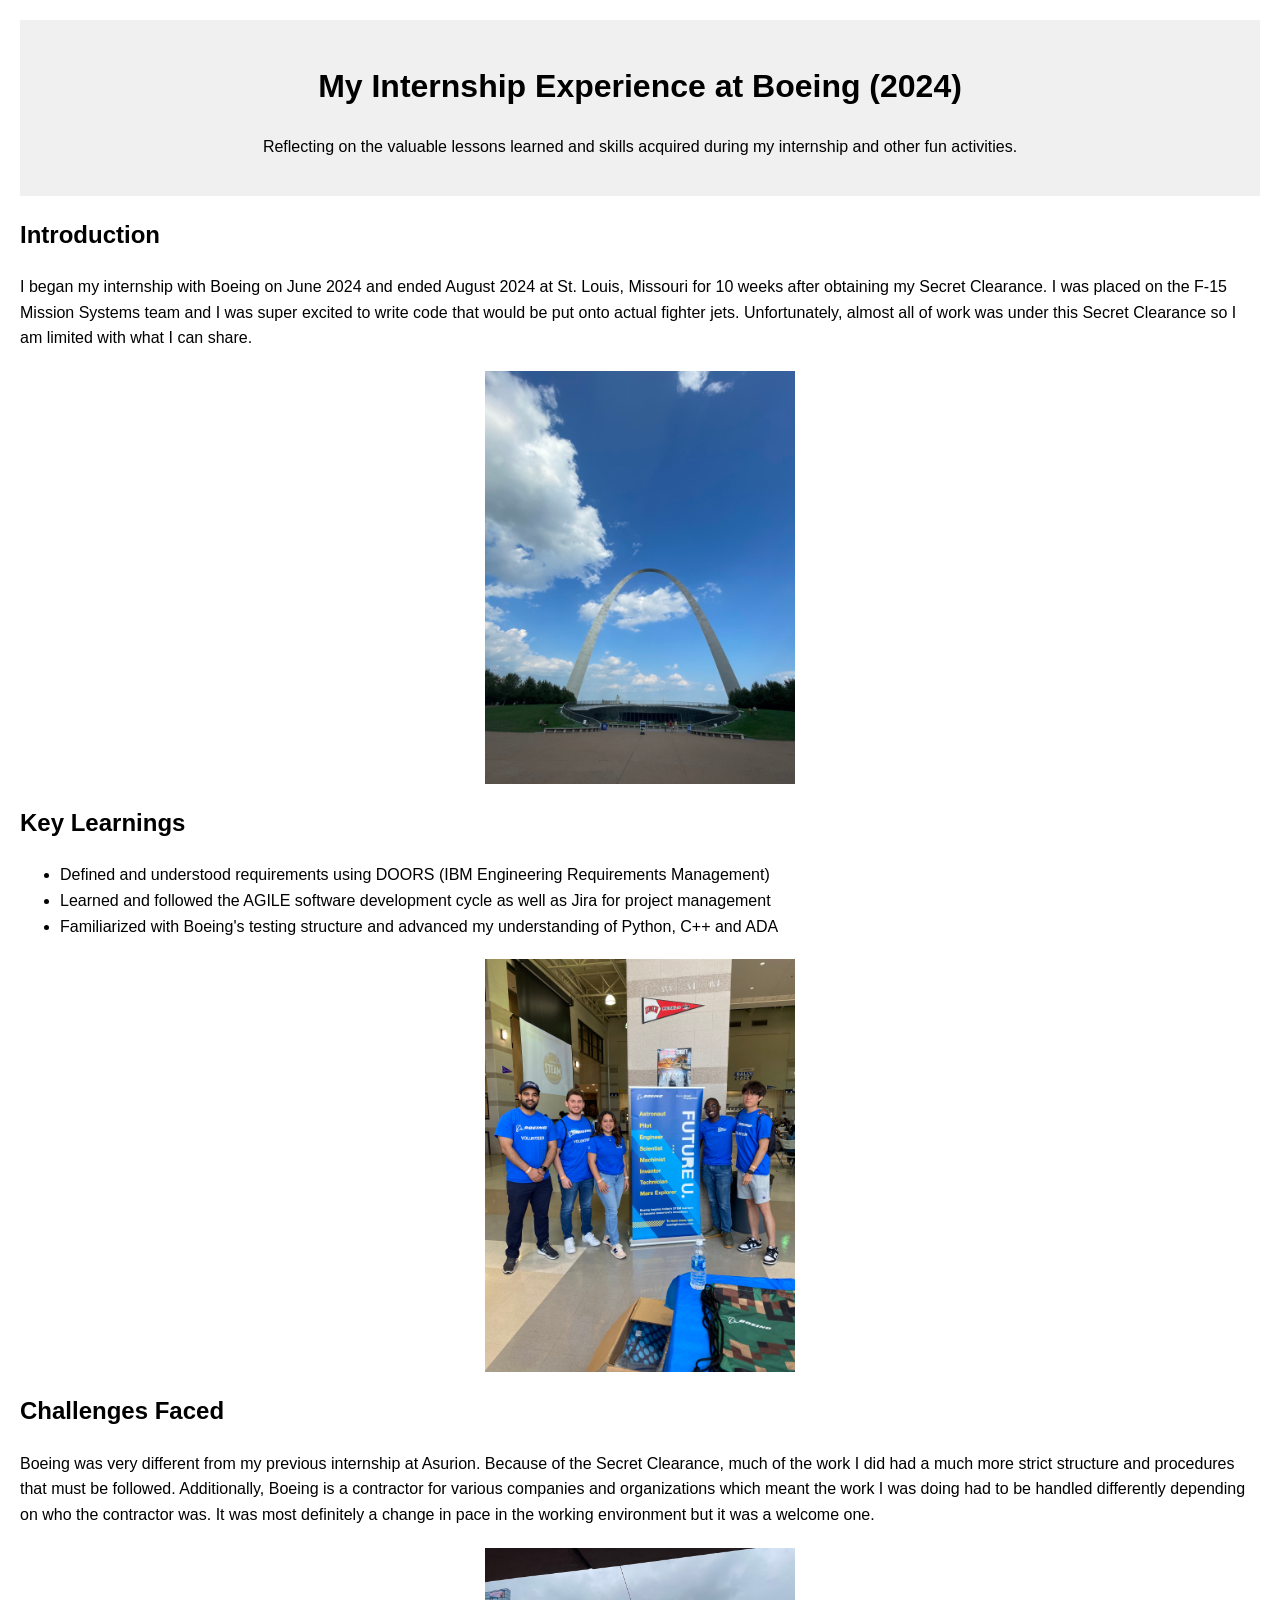
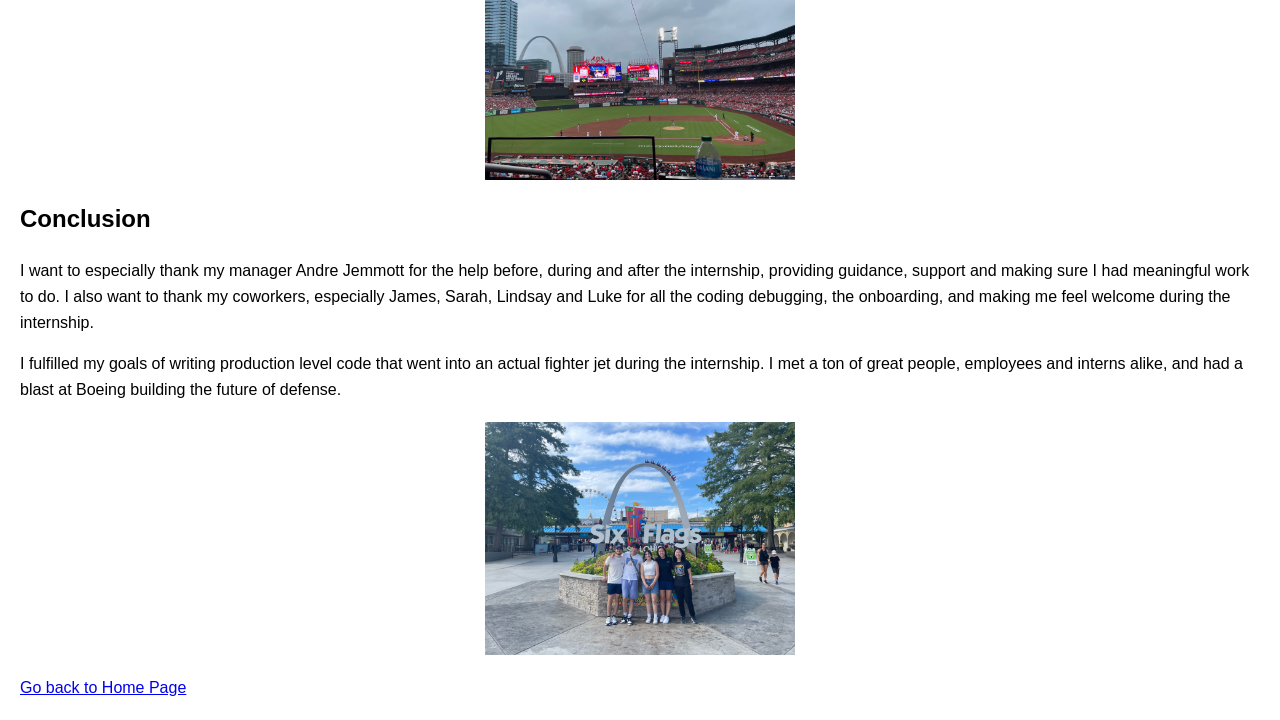
<file: experience/boeing/boeing.html>
<!DOCTYPE html>
<html lang="en">
<head>
    <meta charset="UTF-8">
    <meta name="viewport" content="width=device-width, initial-scale=1.0">
    <title>My Internship Experience</title>
    <style>
        body {
            font-family: 'Arial', sans-serif;
            line-height: 1.6;
            margin: 20px;
        }
        header {
            text-align: center;
            padding: 20px;
            background-color: #f0f0f0;
        }
        section {
            margin: 20px 0;
        }
        img {
            max-width: 25%;
            height: auto;
            display: block;
            margin: 20px auto;
        }
        footer {
            text-align: center;
            padding: 10px;
            background-color: #f0f0f0;
        }
    </style>
</head>
<body>

    <header>
        <h1>My Internship Experience at Boeing (2024)</h1>
        <p>Reflecting on the valuable lessons learned and skills acquired during my internship and other fun activities.</p>
    </header>

    <section>
        <h2>Introduction</h2>
        <p>
            I began my internship with Boeing on June 2024 and ended August 2024 at St. Louis, Missouri for 10 weeks after obtaining my Secret Clearance.
            I was placed on the F-15 Mission Systems team and I was super excited to write code that would be put onto actual fighter jets. Unfortunately, almost all of work was under this Secret Clearance so I am limited
            with what I can share.
        </p>
        <!-- Image placeholder for introduction -->
        <img src="arch.jpg" alt="Introduction Image">
    </section>

    <section>
        <h2>Key Learnings</h2>
        <p>
            <ul>
                <li> Defined and understood requirements using DOORS (IBM Engineering Requirements Management) </li>
                <li> Learned and followed the AGILE software development cycle as well as Jira for project management</li>
                <li> Familiarized with Boeing's testing structure and advanced my understanding of Python, C++ and ADA</li>
            </ul>
        </p>
        <!-- Image placeholder for key learnings -->
        <img src="volunteer.jpg" alt="Key Learnings Image">
    </section>

    <section>
        <h2>Challenges Faced</h2>
        <p>
            Boeing was very different from my previous internship at Asurion. Because of the Secret Clearance, much of the work I did had a much more strict structure and procedures that must be followed. 
            Additionally, Boeing is a contractor for various companies and organizations which meant the work I was doing had to be handled differently depending on who
            the contractor was. It was most definitely a change in pace in the working environment but it was a welcome one.
        </p>
        <!-- Image placeholder for challenges faced -->
        <img src="cardinals.jpg" alt="Challenges Faced Image">
    </section>

    <section>
        <h2>Conclusion</h2>
        <p>
            I want to especially thank my manager Andre Jemmott for the help before, during and after the internship, providing guidance, support and making sure I had meaningful work to do. I also 
            want to thank my coworkers, especially James, Sarah, Lindsay and Luke for all the coding debugging, the onboarding, and making me feel welcome during the internship.
        </p>
        <p>
            I fulfilled my goals of writing production level code that went into an actual fighter jet during the internship. I met a ton of great people, employees and interns alike, and had a blast
            at Boeing building the future of defense.
        </p>
        <!-- Image placeholder for conclusion -->
        <img src="sixflags.jpg" alt="Conclusion Image">
    </section>
    <a href="../../index.html">Go back to Home Page</a>


</body>
</html>
</file>
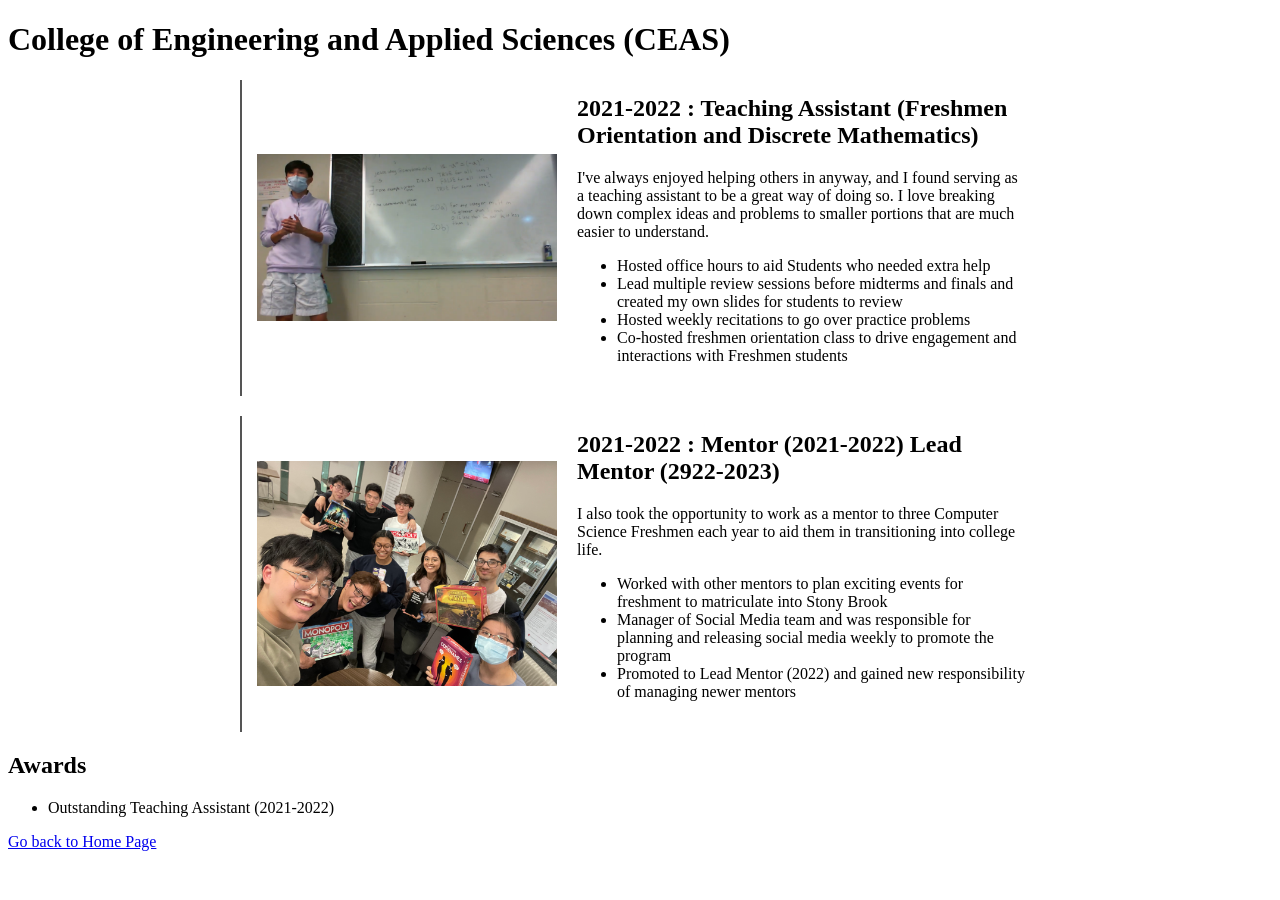
<file: leadership_EC/CEAS/ceas.html>
<!DOCTYPE html>
<html lang="en">
<head>
    <meta charset="UTF-8">
    <meta name="viewport" content="width=device-width, initial-scale=1.0">
    <link rel="stylesheet" href="styles.css">
    <title>College of Engineering and Applied Sciences</title>
</head>
<body>
    <h1>College of Engineering and Applied Sciences (CEAS)</h1>
    <div class="timeline">
        <div class="event">
            <img src="ta.png" alt="Teaching 215 Recitation">
            <div class="event-content">
                <h2>2021-2022 : Teaching Assistant (Freshmen Orientation and Discrete Mathematics)</h2>
                <p>
                    I've always enjoyed helping others in anyway, and I found serving as a teaching assistant to be a great way of doing so. I love breaking down complex ideas and problems to smaller portions that are much easier to understand.
                    <ul>
                        <li> Hosted office hours to aid Students who needed extra help </li>
                        <li> Lead multiple review sessions before midterms and finals and created my own slides for students to review </li>
                        <li> Hosted weekly recitations to go over practice problems  </li>
                        <li> Co-hosted freshmen orientation class to drive engagement and interactions with Freshmen students </li>
                    </ul>
                </p>
            </div>
        </div>
        <div class="event">
            <img src="CEAS.png" alt="Mentoring">
            <div class="event-content">
                <h2>2021-2022 : Mentor (2021-2022) Lead Mentor (2922-2023) </h2>
                <p> 
                    I also took the opportunity to work as a mentor to three Computer Science Freshmen each year to aid them in transitioning into college life.
                    <ul>
                        <li> Worked with other mentors to plan exciting events for freshment to matriculate into Stony Brook</li>
                        <li> Manager of Social Media team and was responsible for planning and releasing social media weekly to promote the program </li>
                        <li> Promoted to Lead Mentor (2022) and gained new responsibility of managing newer mentors</li>
                    </ul>
                </p>
            </div>
        </div>
    </div>
    
    <section>
        <h2>Awards</h2>
        <ul>
            <li> Outstanding Teaching Assistant (2021-2022)</li>
        </ul>
       
    </section>
    <a href="../../index.html">Go back to Home Page</a>

</body>
</html>
</file>
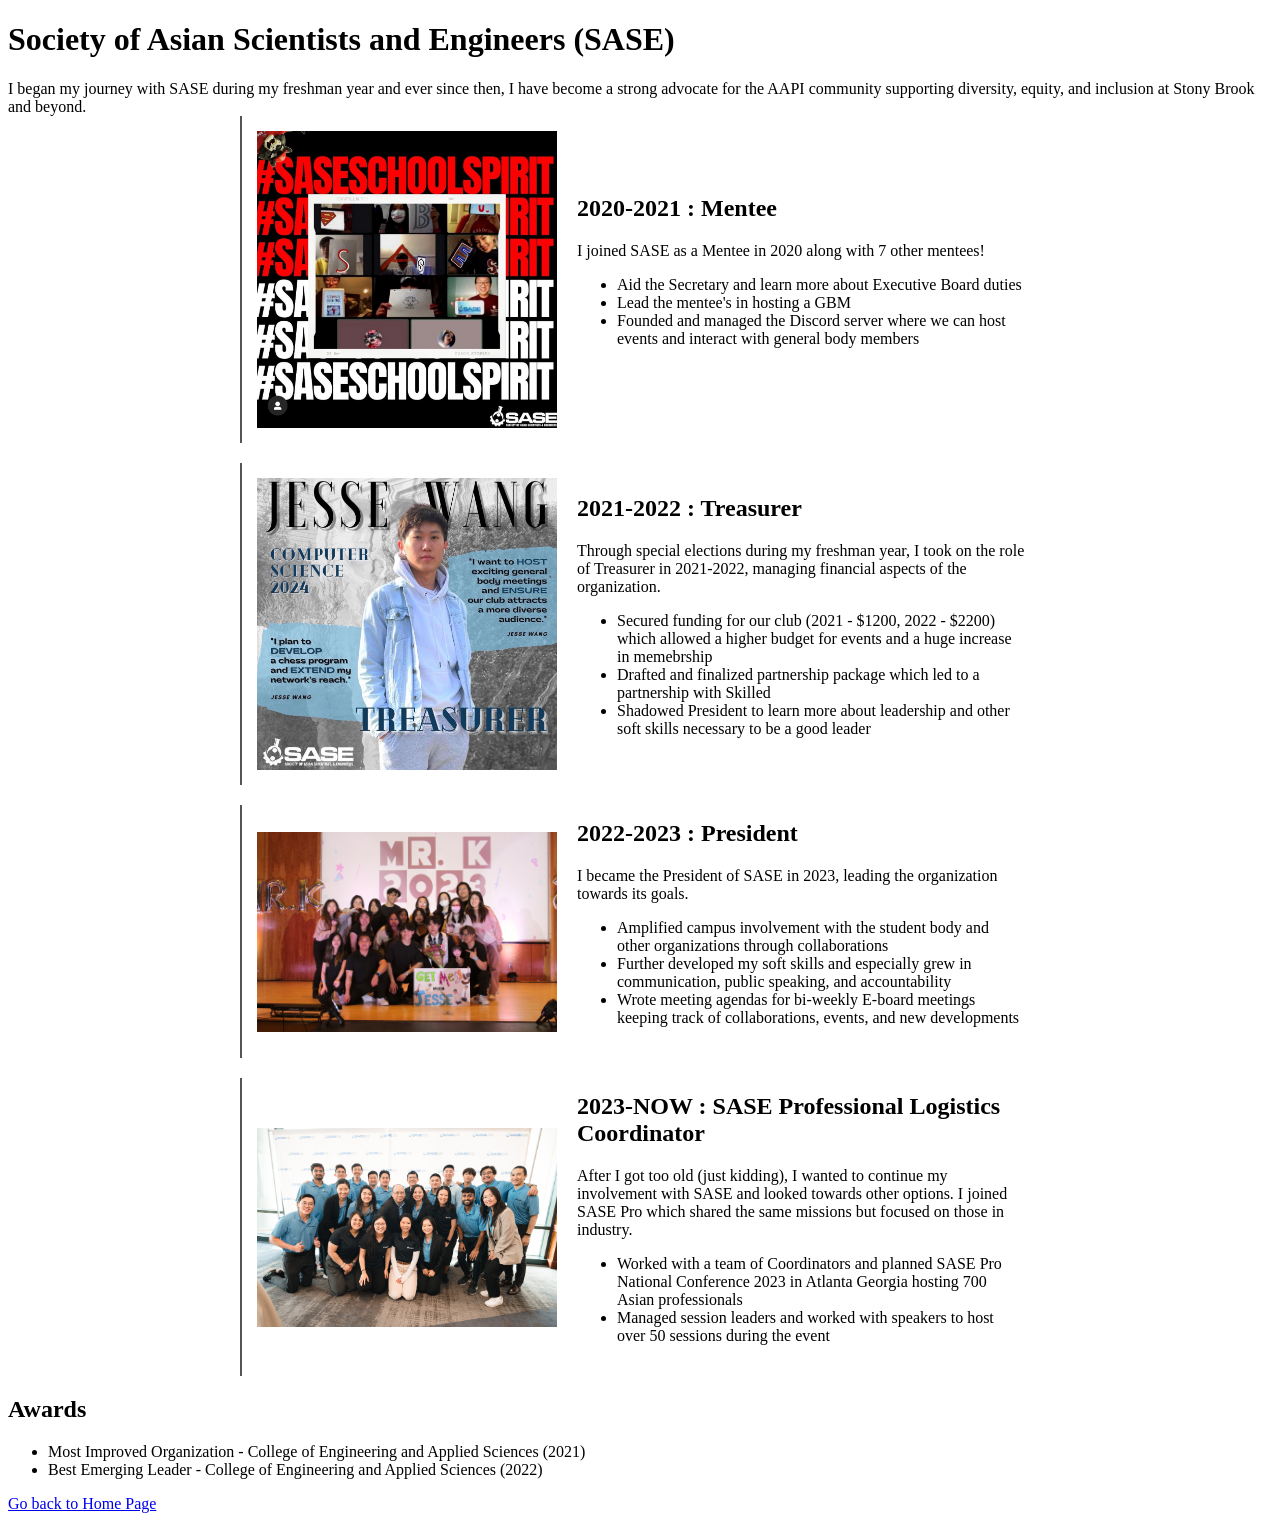
<file: leadership_EC/SASE/sase.html>
<!DOCTYPE html>
<html lang="en">
<head>
    <meta charset="UTF-8">
    <meta name="viewport" content="width=device-width, initial-scale=1.0">
    <link rel="stylesheet" href="styles.css">
    <title>Society of Asian Scientists and Engineers</title>
</head>
<body>
    <h1>Society of Asian Scientists and Engineers (SASE)</h1>
    I began my journey with SASE during my freshman year and ever since then, I have become a strong advocate for the AAPI community supporting diversity, equity, and inclusion at Stony Brook and beyond.
    <div class="timeline">
        <div class="event">
            <img src="mentee.png" alt="Mentee Image">
            <div class="event-content">
                <h2>2020-2021 : Mentee</h2>
                <p>
                    I joined SASE as a Mentee in 2020 along with 7 other mentees!
                    <ul>
                        <li> Aid the Secretary and learn more about Executive Board duties</li>
                        <li> Lead the mentee's in hosting a GBM </li>
                        <li> Founded and managed the Discord server where we can host events and interact with general body members</li>
                    </ul>
                </p>
            </div>
        </div>
        <div class="event">
            <img src="treasurer.png" alt="Treasurer Image">
            <div class="event-content">
                <h2>2021-2022 : Treasurer</h2>
                <p> 
                    Through special elections during my freshman year, I took on the role of Treasurer in 2021-2022, managing financial aspects of the organization.
                    <ul>
                        <li> Secured funding for our club (2021 - $1200, 2022 - $2200) which allowed a higher budget for events and a huge increase in memebrship </li>
                        <li> Drafted and finalized partnership package which led to a partnership with Skilled</li>
                        <li> Shadowed President to learn more about leadership and other soft skills necessary to be a good leader</li>
                    </ul>
                </p>
            </div>
        </div>
        <div class="event">
            <img src="president.png" alt="President Image">
            <div class="event-content">
                <h2>2022-2023 : President</h2>
                <p>
                    I became the President of SASE in 2023, leading the organization towards its goals.
                    <ul>
                        <li> Amplified campus involvement with the student body and other organizations through collaborations</li>
                        <li> Further developed my soft skills and especially grew in communication, public speaking, and accountability</li>
                        <li> Wrote meeting agendas for bi-weekly E-board meetings keeping track of collaborations, events, and new developments</li>
                    </ul>
                </p>
            </div>
        </div>
        <div class="event">
            <img src="pro.png" alt="SASE Pro Image">
            <div class="event-content">
                <h2>2023-NOW : SASE Professional Logistics Coordinator</h2>
                <p>
                    After I got too old (just kidding), I wanted to continue my involvement with SASE and looked towards other options. I joined SASE Pro which shared the same missions but focused on those in industry.
                    <ul>
                        <li> Worked with a team of Coordinators and planned SASE Pro National Conference 2023 in Atlanta Georgia hosting 700 Asian professionals</li>
                        <li> Managed session leaders and worked with speakers to host over 50 sessions during the event </li>
                    </ul>
                </p>
            </div>
        </div>
    </div>
    
    <section>
        <h2>Awards</h2>
        <ul>
            <li> Most Improved Organization - College of Engineering and Applied Sciences (2021)</li>
            <li> Best Emerging Leader - College of Engineering and Applied Sciences (2022)</li>
        </ul>
       
    </section>
    <a href="../../index.html">Go back to Home Page</a>

</body>
</html>
</file>
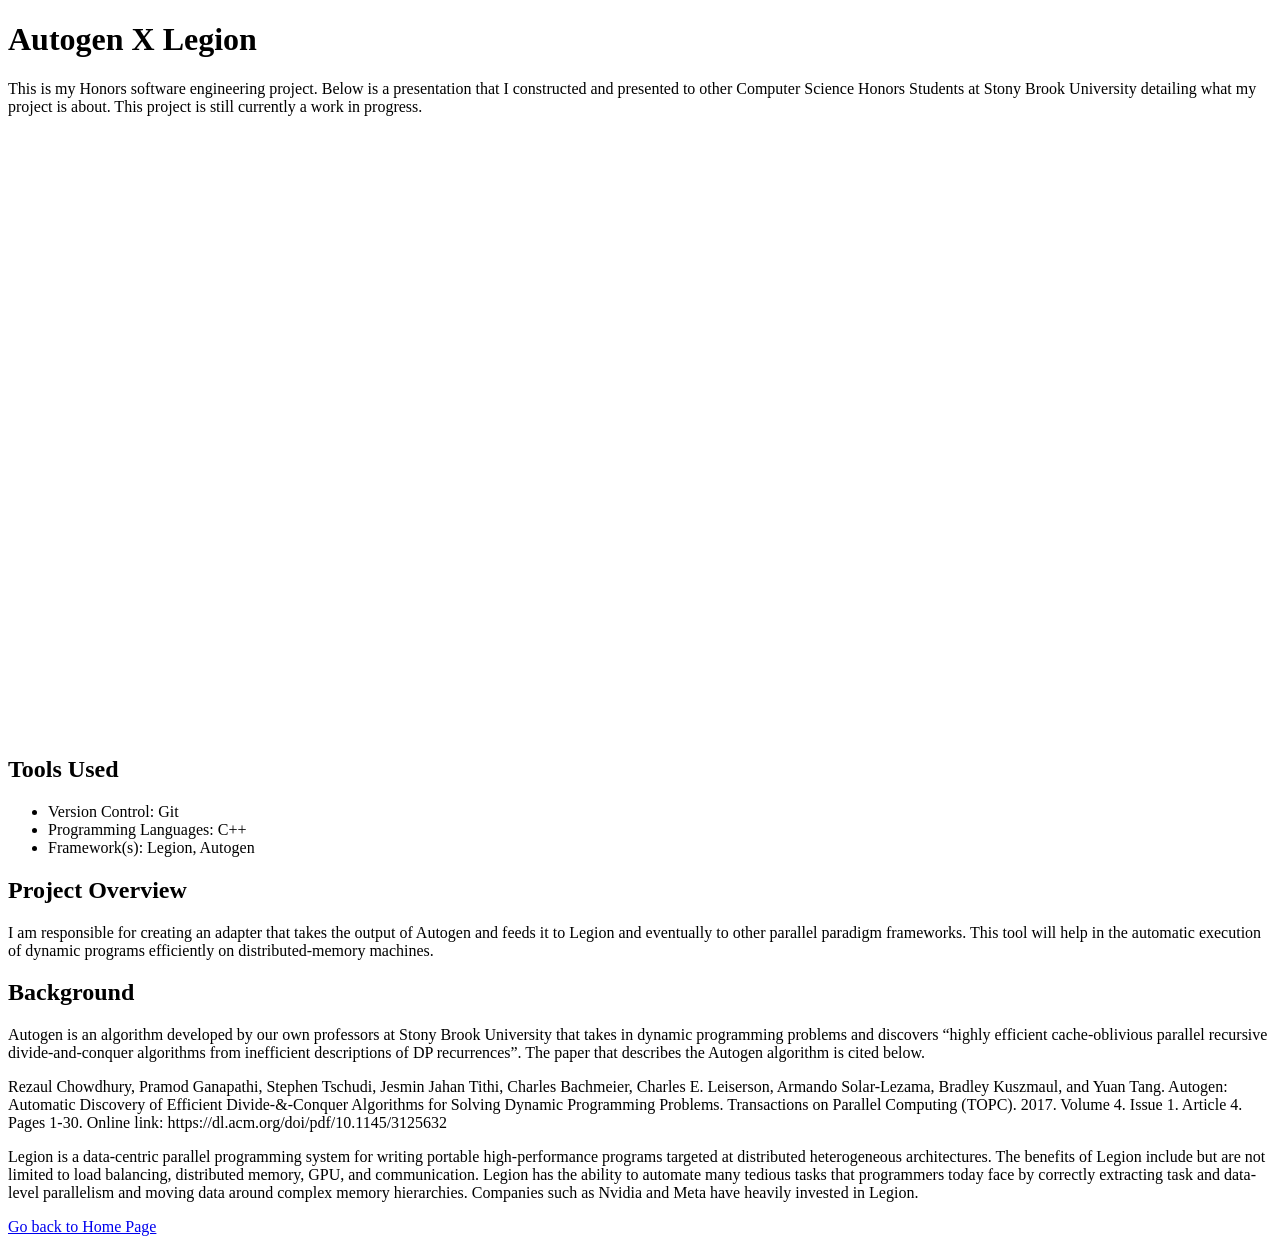
<file: projects/AutogenXLegion/AutogenXLegion.html>
<!DOCTYPE html>
<html lang="en">
<head>
    <meta charset="UTF-8">
    <meta name="viewport" content="width=device-width, initial-scale=1.0">
    <title>Autogen X Legion</title>
</head>
<body>
    <h1>Autogen X Legion</h1>
    <p>This is my Honors software engineering project. Below is a presentation that I constructed and presented to other Computer Science Honors Students at Stony Brook University detailing what my project is about. This project is still currently a work in progress.</p>

    <iframe src="axlPresentation.pdf" width="800" height="600" style="border: none;"></iframe>

    <section>
        <h2>Tools Used</h2>
        <p>
            <ul>
                <li>Version Control: Git</li>
                <li>Programming Languages: C++</li>
                <li>Framework(s): Legion, Autogen</li>
            </ul>
        </p>
    </section>

    <section>
        <h2>Project Overview</h2>
        <p>
            I am responsible for creating an adapter that takes the output of Autogen and feeds it to Legion and eventually to other parallel paradigm frameworks. This tool will help in the automatic execution of dynamic programs efficiently on distributed-memory machines.
        </p>
        <h2>Background</h2>
        <p>
            Autogen is an algorithm developed by our own professors at Stony Brook University that takes in dynamic programming problems and discovers “highly efficient cache-oblivious parallel recursive divide-and-conquer algorithms from inefficient descriptions of DP recurrences”. The paper that describes the Autogen algorithm is cited below. 
        </p>
        <p>
            Rezaul Chowdhury, Pramod Ganapathi, Stephen Tschudi, Jesmin Jahan Tithi, Charles Bachmeier, Charles E. Leiserson, Armando Solar-Lezama, Bradley Kuszmaul, and Yuan Tang. Autogen: Automatic Discovery of Efficient Divide-&-Conquer Algorithms for Solving Dynamic Programming Problems. Transactions on Parallel Computing (TOPC). 2017. Volume 4. Issue 1. Article 4. Pages 1-30.
            Online link: https://dl.acm.org/doi/pdf/10.1145/3125632
        </p>
        <p>
            Legion is a data-centric parallel programming system for writing portable high-performance programs targeted at distributed heterogeneous architectures. The benefits of Legion include but are not limited to load balancing, distributed memory, GPU, and communication. Legion has the ability to automate many tedious tasks that programmers today face by correctly extracting task and data-level parallelism and moving data around complex memory hierarchies. Companies such as Nvidia and Meta have heavily invested in Legion.
        </p>

        </p>
    </section>

    <!-- Link back to the home page -->
    <a href="../../index.html">Go back to Home Page</a>

</body>
</html>
</file>
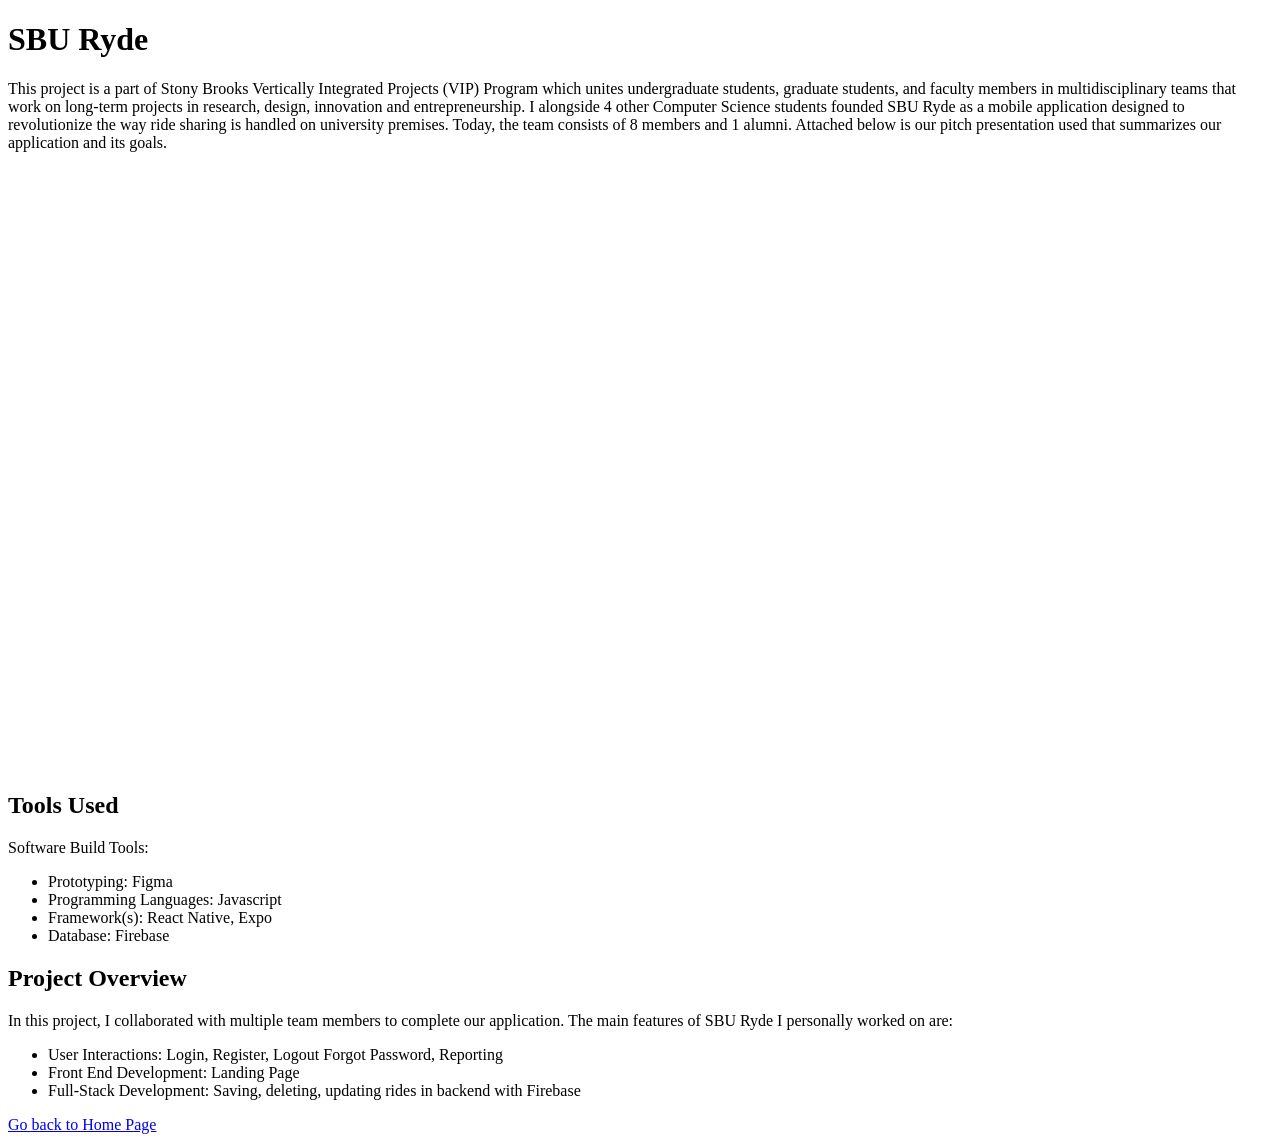
<file: projects/SBU Ryde/SBURyde.html>
<!DOCTYPE html>
<html lang="en">
<head>
    <meta charset="UTF-8">
    <meta name="viewport" content="width=device-width, initial-scale=1.0">
    <title>About Page</title>
</head>
<body>
    <h1>SBU Ryde</h1>
    <p>This project is a part of Stony Brooks Vertically Integrated Projects (VIP) Program which unites undergraduate students, graduate students, and faculty members in multidisciplinary teams that work on long-term projects in research, design, innovation and entrepreneurship.
        I alongside 4 other Computer Science students founded SBU Ryde as a mobile application designed to revolutionize the way ride sharing is handled on university premises.
        Today, the team consists of 8 members and 1 alumni. Attached below is our pitch presentation used that summarizes our application and its goals.
    </p>

    <iframe src="pitch.pdf" width="800" height="600" style="border: none;"></iframe>

    <section>
        <h2>Tools Used</h2>
        <p>
            Software Build Tools:
            <ul>
                <li>Prototyping: Figma</li>
                <li>Programming Languages: Javascript</li>
                <li>Framework(s): React Native, Expo </li>
                <li>Database: Firebase </li>
            </ul>
        </p>
    </section>

    <section>
        <h2>Project Overview</h2>
        <p>
            In this project, I collaborated with multiple team members to complete our application. The main features of SBU Ryde I personally worked on are:
            <ul>
                <li>User Interactions: Login, Register, Logout Forgot Password, Reporting</li>
                <li>Front End Development: Landing Page</li>
                <li>Full-Stack Development: Saving, deleting, updating rides in backend with Firebase </li>
            </ul>
        </p>
    </section>

    <a href="../../index.html">Go back to Home Page</a>

</body>
</html>
</file>
<file: leadership_EC/CEAS/styles.css>
.timeline {
    position: relative;
    max-width: 800px;
    margin: 0 auto;
}

.event {
    border-left: 2px solid #555;
    padding: 15px;
    margin-bottom: 20px;
    position: relative;
    display: flex;
    align-items: center;
}

.event img {
    max-width: 300px;
    /* border-radius: 50%; */
    margin-right: 20px;
}

.event-content {
    flex: 1;
}

.event h2 {
    margin-top: 0;
}

.event p {
    margin-bottom: 0;
}
</file>
<file: leadership_EC/SASE/styles.css>
.timeline {
    position: relative;
    max-width: 800px;
    margin: 0 auto;
}

.event {
    border-left: 2px solid #555;
    padding: 15px;
    margin-bottom: 20px;
    position: relative;
    display: flex;
    align-items: center;
}

.event img {
    max-width: 300px;
    /* border-radius: 50%; */
    margin-right: 20px;
}

.event-content {
    flex: 1;
}

.event h2 {
    margin-top: 0;
}

.event p {
    margin-bottom: 0;
}
</file>
